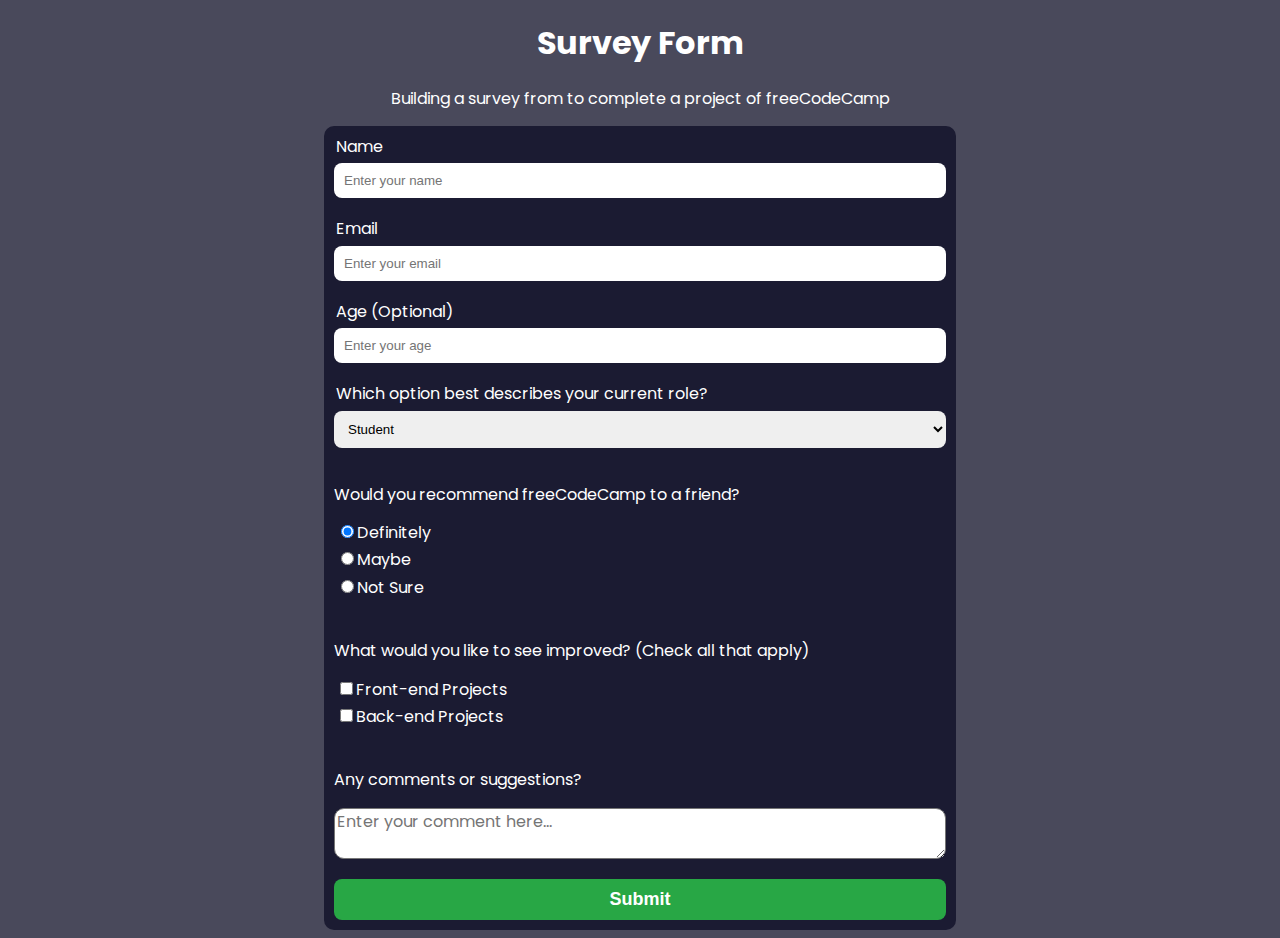
<file: Responsive Web Design/Build a Survey Form/index.html>
<!DOCTYPE html>
<html lang="en">
  <head>
    <meta charset="UTF-8" />
    <meta name="viewport" content="width=device-width, initial-scale=1.0" />
    <title>Build a Survey Form</title>
    <link rel="stylesheet" href="style.css" />
  </head>
  <body>
    <script src="https://cdn.freecodecamp.org/testable-projects-fcc/v1/bundle.js"></script>
    <header>
      <h1 id="title">Survey Form</h1>
      <p id="description">
        Building a survey from to complete a project of freeCodeCamp
      </p>
    </header>
    <main>
      <form action="#" id="survey-form">
        <div>
          <label for="name" id="name-label">Name</label>
          <input
            type="text"
            placeholder="Enter your name"
            name="name"
            id="name"
            required
          />
        </div>
        <div>
          <label for="email" id="email-label">Email</label>
          <input
            type="email"
            placeholder="Enter your email"
            name="email"
            id="email"
            required
          />
        </div>
        <div>
          <label for="age" id="number-label">Age (Optional)</label>
          <input
            type="number"
            min="18"
            max="40"
            placeholder="Enter your age"
            name="age"
            id="number"
          />
        </div>
        <div>
          <label for="dropdown" id="role-label"
            >Which option best describes your current role?</label
          >
          <select name="role" id="dropdown">
            <option value="student">Student</option>
            <option value="full-time-job">Full Time Job</option>
            <option value="full-time-learner">Full Time Learner</option>
            <option value="other">Other</option>
          </select>
        </div>
        <div>
          <p>Would you recommend freeCodeCamp to a friend?</p>
          <label for="definitely">
            <input
              id="definitely"
              type="radio"
              value="definitely"
              name="recommend"
              checked
            />Definitely</label
          >
          <label for="maybe">
            <input
              id="maybe"
              type="radio"
              value="maybe"
              name="recommend"
            />Maybe</label
          >
          <label for="not-sure">
            <input
              id="not-sure"
              type="radio"
              value="not-sure"
              name="recommend"
            />Not Sure</label
          >
        </div>
        <div>
          <p>
            What would you like to see improved?
            <span class="clue">(Check all that apply)</span>
          </p>

          <label for="front">
            <input
              name="prefer"
              value="front-end-projects"
              type="checkbox"
              id="front"
            />Front-end Projects</label
          >

          <label for="back">
            <input
              name="prefer"
              value="back-end-projects"
              type="checkbox"
              id="back"
            />Back-end Projects</label
          >
        </div>
        <div>
          <p>Any comments or suggestions?</p>
          <textarea
            id="comments"
            class="input-textarea"
            name="comment"
            placeholder="Enter your comment here..."
          ></textarea>
        </div>
        <div>
          <button type="submit" id="submit" class="submit-button">
            Submit
          </button>
        </div>
      </form>
    </main>
  </body>
</html>
</file>
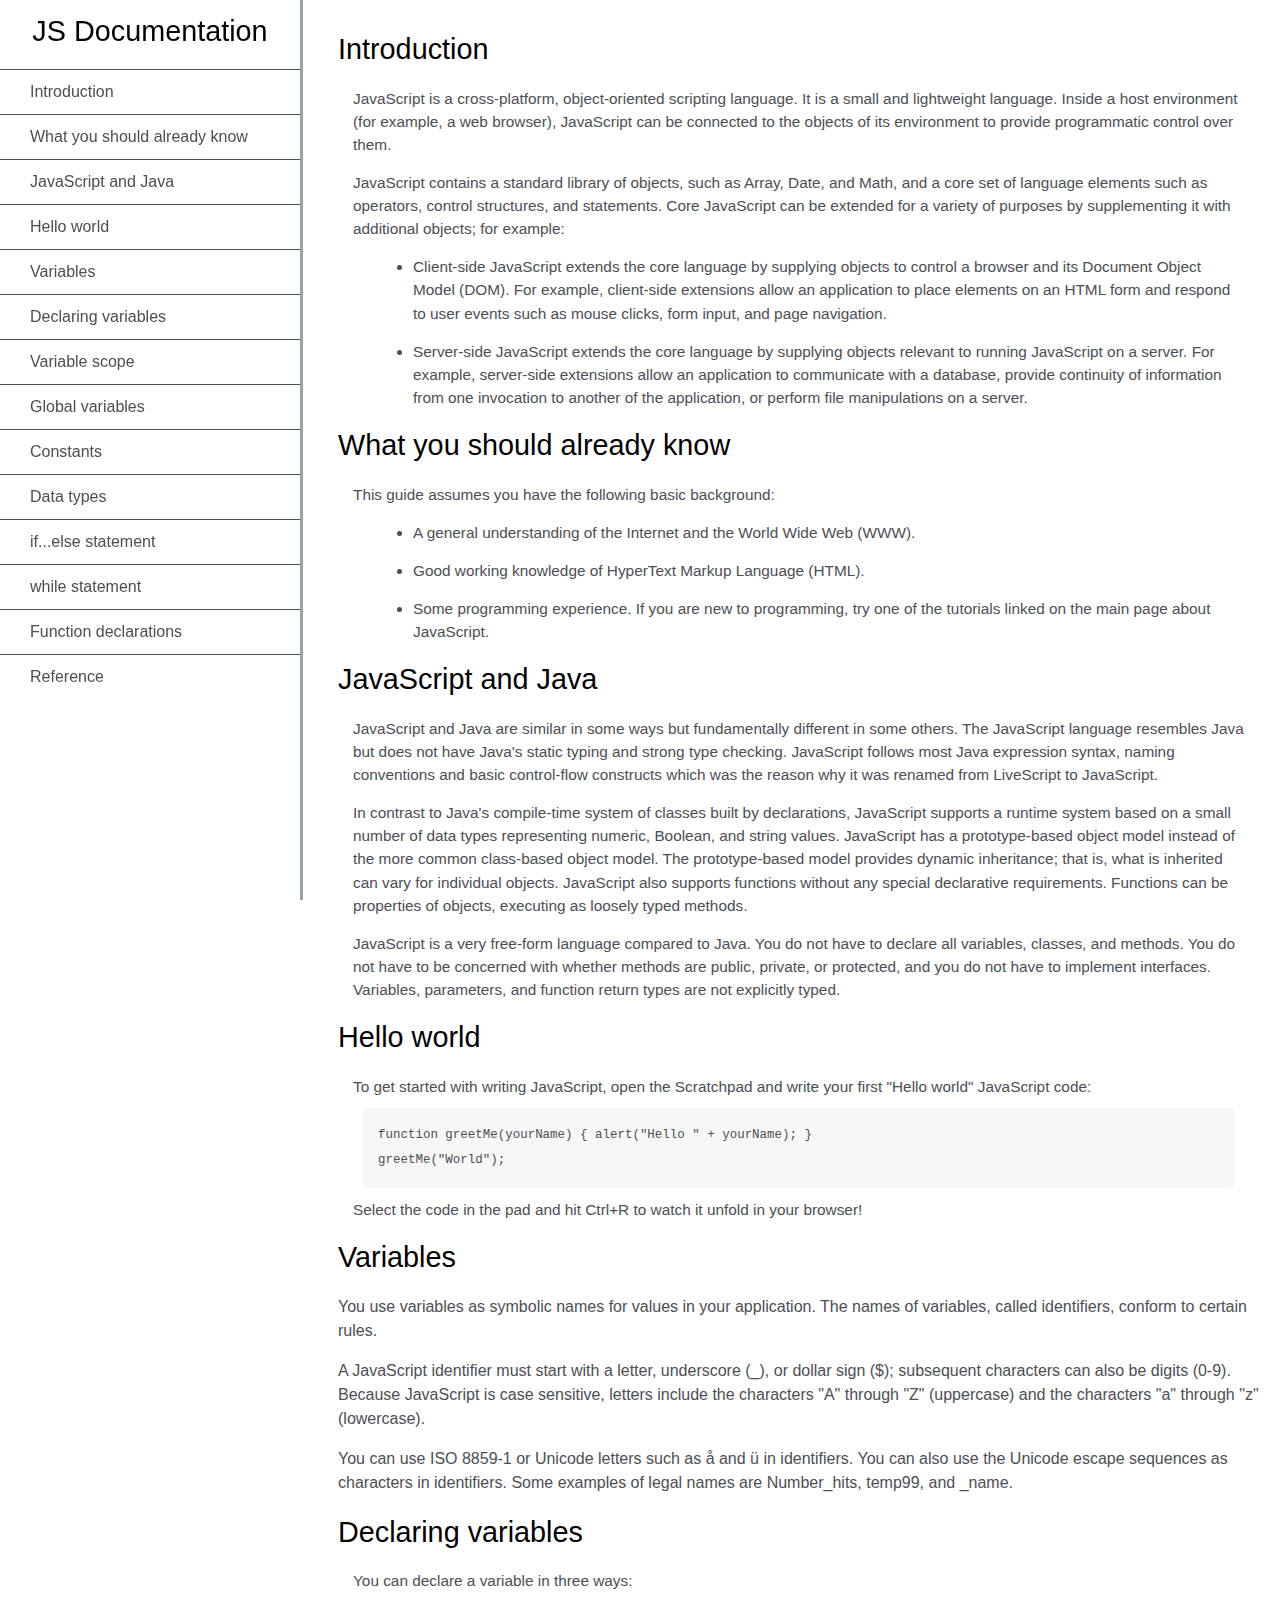
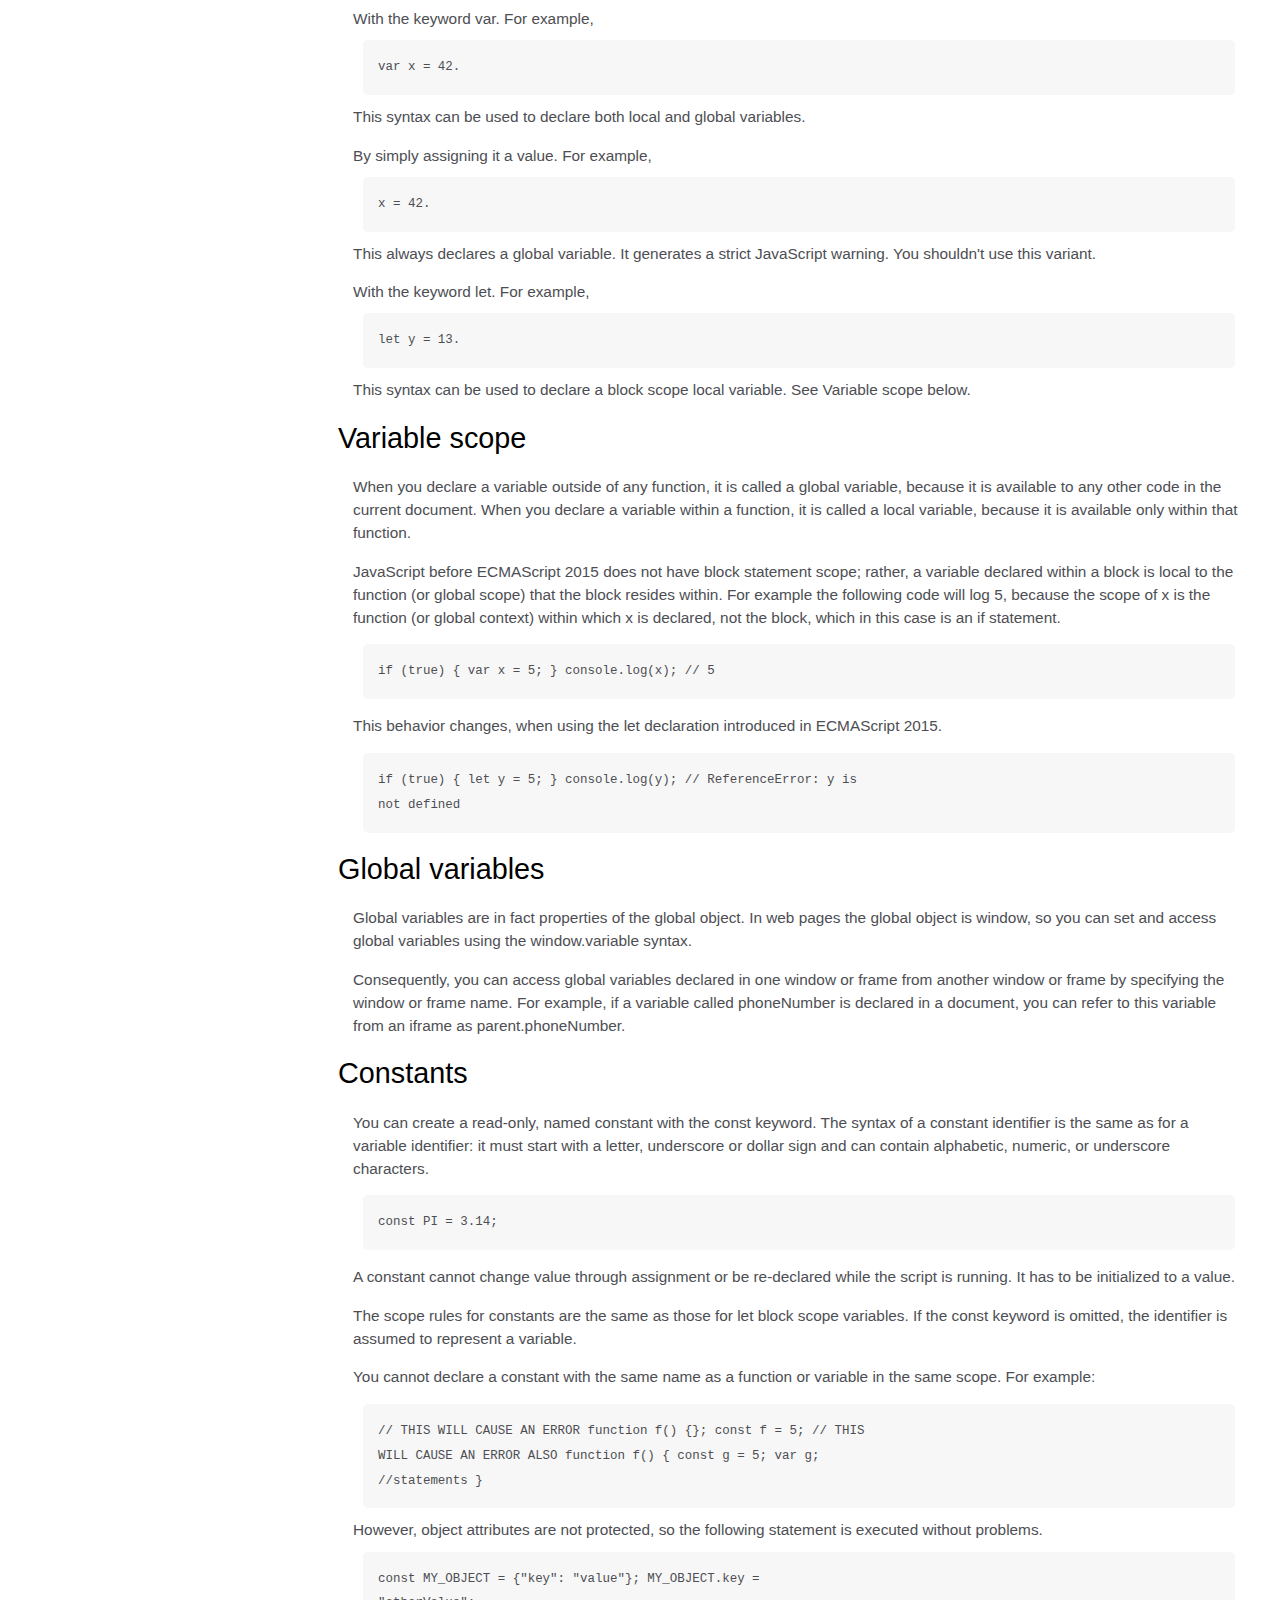
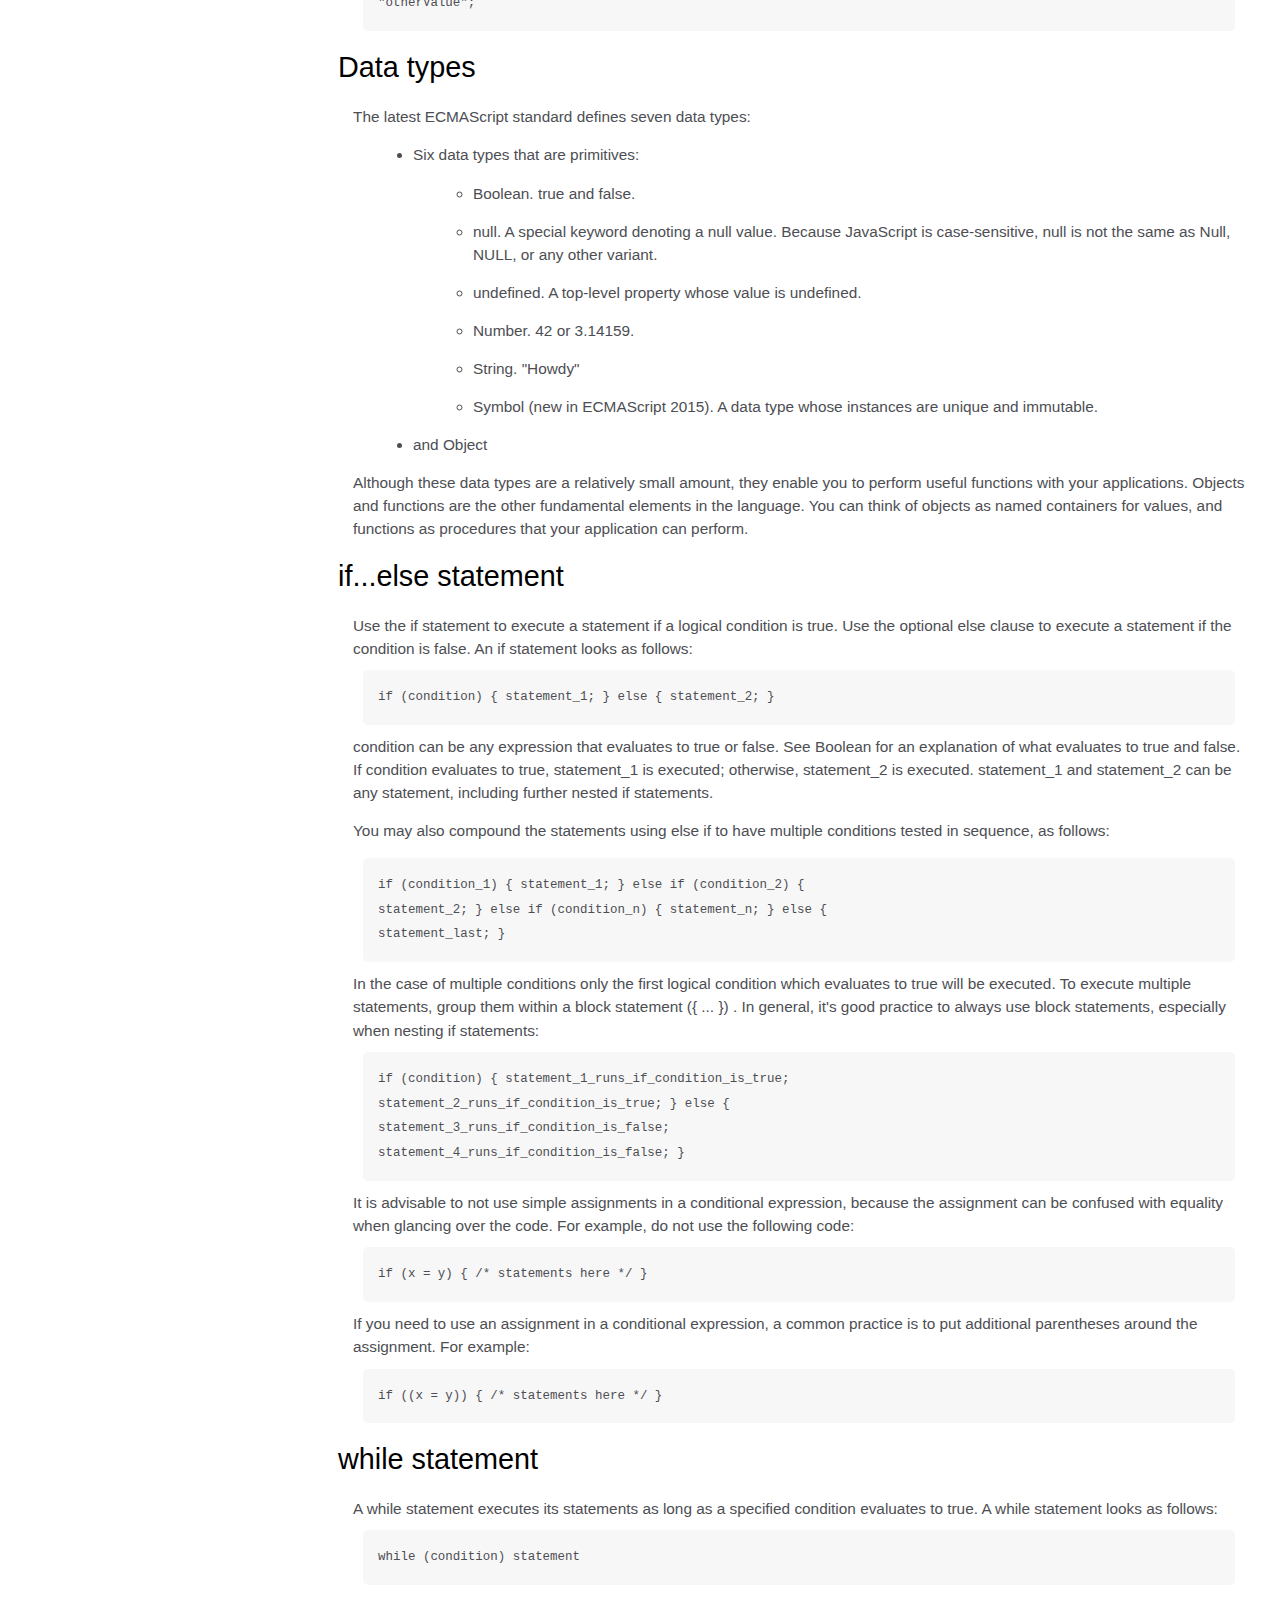
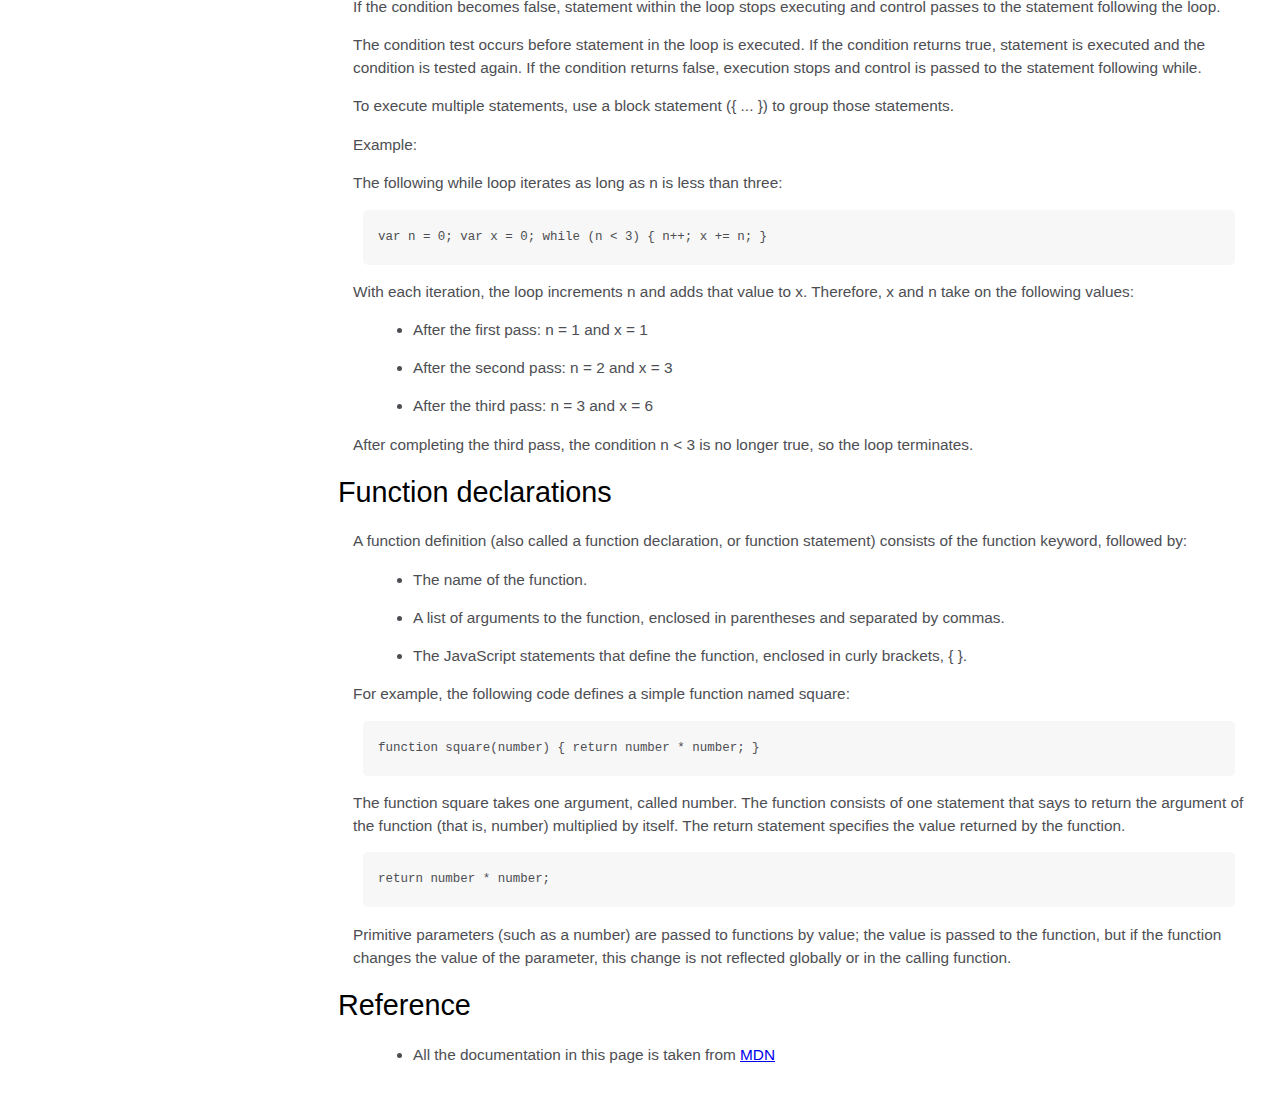
<file: Responsive Web Design/Build a Technical Documentation Page/index.html>
<!DOCTYPE html>
<html lang="en">
  <head>
    <meta charset="UTF-8" />
    <meta name="viewport" content="width=device-width, initial-scale=1.0" />
    <title>Build a Technical Documentation Page</title>
    <link rel="stylesheet" href="style.css" />
  </head>
  <body>
    <script src="https://cdn.freecodecamp.org/testable-projects-fcc/v1/bundle.js"></script>

    <nav id="navbar">
      <header>JS Documentation</header>
      <ul>
        <li><a class="nav-link" href="#Introduction">Introduction</a></li>
        <li>
          <a class="nav-link" href="#What_you_should_already_know"
            >What you should already know</a
          >
        </li>
        <li>
          <a class="nav-link" href="#JavaScript_and_Java"
            >JavaScript and Java</a
          >
        </li>
        <li><a class="nav-link" href="#Hello_world">Hello world</a></li>
        <li><a class="nav-link" href="#Variables">Variables</a></li>
        <li>
          <a class="nav-link" href="#Declaring_variables"
            >Declaring variables</a
          >
        </li>
        <li><a class="nav-link" href="#Variable_scope">Variable scope</a></li>
        <li>
          <a class="nav-link" href="#Global_variables">Global variables</a>
        </li>
        <li><a class="nav-link" href="#Constants">Constants</a></li>
        <li><a class="nav-link" href="#Data_types">Data types</a></li>
        <li>
          <a class="nav-link" href="#if...else_statement"
            >if...else statement</a
          >
        </li>
        <li><a class="nav-link" href="#while_statement">while statement</a></li>
        <li>
          <a class="nav-link" href="#Function_declarations"
            >Function declarations</a
          >
        </li>
        <li><a class="nav-link" href="#Reference">Reference</a></li>
      </ul>
    </nav>
    <main id="main-doc">
      <section class="main-section" id="Introduction">
        <header>Introduction</header>
        <article>
          <p>
            JavaScript is a cross-platform, object-oriented scripting language.
            It is a small and lightweight language. Inside a host environment
            (for example, a web browser), JavaScript can be connected to the
            objects of its environment to provide programmatic control over
            them.
          </p>

          <p>
            JavaScript contains a standard library of objects, such as Array,
            Date, and Math, and a core set of language elements such as
            operators, control structures, and statements. Core JavaScript can
            be extended for a variety of purposes by supplementing it with
            additional objects; for example:
          </p>
          <ul>
            <li>
              Client-side JavaScript extends the core language by supplying
              objects to control a browser and its Document Object Model (DOM).
              For example, client-side extensions allow an application to place
              elements on an HTML form and respond to user events such as mouse
              clicks, form input, and page navigation.
            </li>
            <li>
              Server-side JavaScript extends the core language by supplying
              objects relevant to running JavaScript on a server. For example,
              server-side extensions allow an application to communicate with a
              database, provide continuity of information from one invocation to
              another of the application, or perform file manipulations on a
              server.
            </li>
          </ul>
        </article>
      </section>
      <section class="main-section" id="What_you_should_already_know">
        <header>What you should already know</header>
        <article>
          <p>This guide assumes you have the following basic background:</p>

          <ul>
            <li>
              A general understanding of the Internet and the World Wide Web
              (WWW).
            </li>
            <li>Good working knowledge of HyperText Markup Language (HTML).</li>
            <li>
              Some programming experience. If you are new to programming, try
              one of the tutorials linked on the main page about JavaScript.
            </li>
          </ul>
        </article>
      </section>
      <section class="main-section" id="JavaScript_and_Java">
        <header>JavaScript and Java</header>
        <article>
          <p>
            JavaScript and Java are similar in some ways but fundamentally
            different in some others. The JavaScript language resembles Java but
            does not have Java's static typing and strong type checking.
            JavaScript follows most Java expression syntax, naming conventions
            and basic control-flow constructs which was the reason why it was
            renamed from LiveScript to JavaScript.
          </p>

          <p>
            In contrast to Java's compile-time system of classes built by
            declarations, JavaScript supports a runtime system based on a small
            number of data types representing numeric, Boolean, and string
            values. JavaScript has a prototype-based object model instead of the
            more common class-based object model. The prototype-based model
            provides dynamic inheritance; that is, what is inherited can vary
            for individual objects. JavaScript also supports functions without
            any special declarative requirements. Functions can be properties of
            objects, executing as loosely typed methods.
          </p>
          <p>
            JavaScript is a very free-form language compared to Java. You do not
            have to declare all variables, classes, and methods. You do not have
            to be concerned with whether methods are public, private, or
            protected, and you do not have to implement interfaces. Variables,
            parameters, and function return types are not explicitly typed.
          </p>
        </article>
      </section>
      <section class="main-section" id="Hello_world">
        <header>Hello world</header>
        <article>
          To get started with writing JavaScript, open the Scratchpad and write
          your first "Hello world" JavaScript code:
          <code
            >function greetMe(yourName) { alert("Hello " + yourName); }
            greetMe("World");
          </code>

          Select the code in the pad and hit Ctrl+R to watch it unfold in your
          browser!
        </article>
      </section>
      <section class="main-section" id="Variables">
        <header>Variables</header>
        <p>
          You use variables as symbolic names for values in your application.
          The names of variables, called identifiers, conform to certain rules.
        </p>
        <p>
          A JavaScript identifier must start with a letter, underscore (_), or
          dollar sign ($); subsequent characters can also be digits (0-9).
          Because JavaScript is case sensitive, letters include the characters
          "A" through "Z" (uppercase) and the characters "a" through "z"
          (lowercase).
        </p>
        <p>
          You can use ISO 8859-1 or Unicode letters such as å and ü in
          identifiers. You can also use the Unicode escape sequences as
          characters in identifiers. Some examples of legal names are
          Number_hits, temp99, and _name.
        </p>
      </section>
      <section class="main-section" id="Declaring_variables">
        <header>Declaring variables</header>
        <article>
          You can declare a variable in three ways:
          <p>
            With the keyword var. For example, <code>var x = 42.</code> This
            syntax can be used to declare both local and global variables.
          </p>
          <p>
            By simply assigning it a value. For example,
            <code>x = 42.</code> This always declares a global variable. It
            generates a strict JavaScript warning. You shouldn't use this
            variant.
          </p>
          <p>
            With the keyword let. For example,<code> let y = 13.</code> This
            syntax can be used to declare a block scope local variable. See
            Variable scope below.
          </p>
        </article>
      </section>
      <section class="main-section" id="Variable_scope">
        <header>Variable scope</header>
        <article>
          <p>
            When you declare a variable outside of any function, it is called a
            global variable, because it is available to any other code in the
            current document. When you declare a variable within a function, it
            is called a local variable, because it is available only within that
            function.
          </p>

          <p>
            JavaScript before ECMAScript 2015 does not have block statement
            scope; rather, a variable declared within a block is local to the
            function (or global scope) that the block resides within. For
            example the following code will log 5, because the scope of x is the
            function (or global context) within which x is declared, not the
            block, which in this case is an if statement.
          </p>
          <code>if (true) { var x = 5; } console.log(x); // 5</code>
          <p>
            This behavior changes, when using the let declaration introduced in
            ECMAScript 2015.
          </p>

          <code
            >if (true) { let y = 5; } console.log(y); // ReferenceError: y is
            not defined</code
          >
        </article>
      </section>
      <section class="main-section" id="Global_variables">
        <header>Global variables</header>
        <article>
          <p>
            Global variables are in fact properties of the global object. In web
            pages the global object is window, so you can set and access global
            variables using the window.variable syntax.
          </p>

          <p>
            Consequently, you can access global variables declared in one window
            or frame from another window or frame by specifying the window or
            frame name. For example, if a variable called phoneNumber is
            declared in a document, you can refer to this variable from an
            iframe as parent.phoneNumber.
          </p>
        </article>
      </section>
      <section class="main-section" id="Constants">
        <header>Constants</header>
        <article>
          <p>
            You can create a read-only, named constant with the const keyword.
            The syntax of a constant identifier is the same as for a variable
            identifier: it must start with a letter, underscore or dollar sign
            and can contain alphabetic, numeric, or underscore characters.
          </p>

          <code>const PI = 3.14;</code>
          <p>
            A constant cannot change value through assignment or be re-declared
            while the script is running. It has to be initialized to a value.
          </p>

          <p>
            The scope rules for constants are the same as those for let block
            scope variables. If the const keyword is omitted, the identifier is
            assumed to represent a variable.
          </p>

          <p>
            You cannot declare a constant with the same name as a function or
            variable in the same scope. For example:
          </p>

          <code
            >// THIS WILL CAUSE AN ERROR function f() {}; const f = 5; // THIS
            WILL CAUSE AN ERROR ALSO function f() { const g = 5; var g;
            //statements }</code
          >
          However, object attributes are not protected, so the following
          statement is executed without problems.
          <code
            >const MY_OBJECT = {"key": "value"}; MY_OBJECT.key =
            "otherValue";</code
          >
        </article>
      </section>
      <section class="main-section" id="Data_types">
        <header>Data types</header>
        <article>
          <p>The latest ECMAScript standard defines seven data types:</p>
          <ul>
            <li>
              <p>Six data types that are primitives:</p>
              <ul>
                <li>Boolean. true and false.</li>
                <li>
                  null. A special keyword denoting a null value. Because
                  JavaScript is case-sensitive, null is not the same as Null,
                  NULL, or any other variant.
                </li>
                <li>
                  undefined. A top-level property whose value is undefined.
                </li>
                <li>Number. 42 or 3.14159.</li>
                <li>String. "Howdy"</li>
                <li>
                  Symbol (new in ECMAScript 2015). A data type whose instances
                  are unique and immutable.
                </li>
              </ul>
            </li>

            <li>and Object</li>
          </ul>
          Although these data types are a relatively small amount, they enable
          you to perform useful functions with your applications. Objects and
          functions are the other fundamental elements in the language. You can
          think of objects as named containers for values, and functions as
          procedures that your application can perform.
        </article>
      </section>
      <section class="main-section" id="if...else_statement">
        <header>if...else statement</header>
        <article>
          Use the if statement to execute a statement if a logical condition is
          true. Use the optional else clause to execute a statement if the
          condition is false. An if statement looks as follows:

          <code>if (condition) { statement_1; } else { statement_2; }</code>
          condition can be any expression that evaluates to true or false. See
          Boolean for an explanation of what evaluates to true and false. If
          condition evaluates to true, statement_1 is executed; otherwise,
          statement_2 is executed. statement_1 and statement_2 can be any
          statement, including further nested if statements.
          <p>
            You may also compound the statements using else if to have multiple
            conditions tested in sequence, as follows:
          </p>
          <code
            >if (condition_1) { statement_1; } else if (condition_2) {
            statement_2; } else if (condition_n) { statement_n; } else {
            statement_last; }
          </code>
          In the case of multiple conditions only the first logical condition
          which evaluates to true will be executed. To execute multiple
          statements, group them within a block statement ({ ... }) . In
          general, it's good practice to always use block statements, especially
          when nesting if statements:

          <code
            >if (condition) { statement_1_runs_if_condition_is_true;
            statement_2_runs_if_condition_is_true; } else {
            statement_3_runs_if_condition_is_false;
            statement_4_runs_if_condition_is_false; }</code
          >
          It is advisable to not use simple assignments in a conditional
          expression, because the assignment can be confused with equality when
          glancing over the code. For example, do not use the following code:
          <code>if (x = y) { /* statements here */ }</code> If you need to use
          an assignment in a conditional expression, a common practice is to put
          additional parentheses around the assignment. For example:

          <code>if ((x = y)) { /* statements here */ }</code>
        </article>
      </section>
      <section class="main-section" id="while_statement">
        <header>while statement</header>
        <article>
          A while statement executes its statements as long as a specified
          condition evaluates to true. A while statement looks as follows:

          <code>while (condition) statement</code> If the condition becomes
          false, statement within the loop stops executing and control passes to
          the statement following the loop.

          <p>
            The condition test occurs before statement in the loop is executed.
            If the condition returns true, statement is executed and the
            condition is tested again. If the condition returns false, execution
            stops and control is passed to the statement following while.
          </p>

          <p>
            To execute multiple statements, use a block statement ({ ... }) to
            group those statements.
          </p>

          Example:

          <p>
            The following while loop iterates as long as n is less than three:
          </p>

          <code>var n = 0; var x = 0; while (n &lt; 3) { n++; x += n; }</code>
          <p>
            With each iteration, the loop increments n and adds that value to x.
            Therefore, x and n take on the following values:
          </p>

          <ul>
            <li>After the first pass: n = 1 and x = 1</li>
            <li>After the second pass: n = 2 and x = 3</li>
            <li>After the third pass: n = 3 and x = 6</li>
          </ul>
          <p>
            After completing the third pass, the condition n &lt; 3 is no longer
            true, so the loop terminates.
          </p>
        </article>
      </section>
      <section class="main-section" id="Function_declarations">
        <header>Function declarations</header>
        <article>
          A function definition (also called a function declaration, or function
          statement) consists of the function keyword, followed by:

          <ul>
            <li>The name of the function.</li>
            <li>
              A list of arguments to the function, enclosed in parentheses and
              separated by commas.
            </li>
            <li>
              The JavaScript statements that define the function, enclosed in
              curly brackets, { }.
            </li>
          </ul>
          <p>
            For example, the following code defines a simple function named
            square:
          </p>

          <code>function square(number) { return number * number; }</code>
          <p>
            The function square takes one argument, called number. The function
            consists of one statement that says to return the argument of the
            function (that is, number) multiplied by itself. The return
            statement specifies the value returned by the function.
          </p>
          <code>return number * number;</code>
          <p>
            Primitive parameters (such as a number) are passed to functions by
            value; the value is passed to the function, but if the function
            changes the value of the parameter, this change is not reflected
            globally or in the calling function.
          </p>
        </article>
      </section>
      <section class="main-section" id="Reference">
        <header>Reference</header>
        <article>
          <ul>
            <li>
              All the documentation in this page is taken from
              <a
                href="https://developer.mozilla.org/en-US/docs/Web/JavaScript/Guide"
                target="_blank"
                >MDN</a
              >
            </li>
          </ul>
        </article>
      </section>
    </main>
  </body>
</html>
</file>
<file: Responsive Web Design/Build a Survey Form/style.css>
@import url("https://fonts.googleapis.com/css?family=Poppins:200i,400&display=swap");

body {
  font-family: "Poppins", sans-serif;
  font-size: 1rem;
  font-weight: 400;
  line-height: 1.4;
  color: white;
  background: rgba(27, 27, 50, 0.8);
}

header {
  text-align: center;
}

form {
  display: flex;
  flex-direction: column;
  background: #1b1b32;
  flex-wrap: wrap;
  border-radius: 10px;
  width: 50%;
  margin: auto;
}

form div {
  display: flex;
  flex-direction: column;
  margin: 10px;
}

input,
select,
button {
  padding: 10px;
  border-radius: 8px;
  border: none;
}

button {
  background: #28a745;
  color: white;
  font-weight: bold;
  font-size: large;
  transition: box-shadow 0.15s ease-in-out;
}

textarea {
  font-family: "Poppins", sans-serif;
  font-size: 1rem;
  font-weight: 400;
  line-height: 1.4;
  border-radius: 10px;
}

label {
  margin-left: 2px;
  margin-bottom: 5px;
}

input,
select,
textarea {
  transition: border-color 0.15s ease-in-out, box-shadow 0.15s ease-in-out;
}

input:focus,
select:focus,
textarea:focus {
  border-color: #80bdff;
  outline: 0;
  box-shadow: 0 0 0 0.2rem hsla(175, 100%, 50%, 0.966);
}

button:hover {
  box-shadow: 0 0 0 0.2rem hsla(175, 100%, 50%, 0.966);
}

@media (max-width: 700px) {
  input,
  select,
  button,
  textarea {
    width: 80px;
  }
}
</file>
<file: Responsive Web Design/Build a Technical Documentation Page/style.css>
html,
body {
  min-width: 290px;
  color: #4d4e53;
  background-color: #ffffff;
  font-family: "Open Sans", Arial, sans-serif;
  line-height: 1.5;
}

#navbar {
  position: fixed;
  min-width: 290px;
  top: 0px;
  left: 0px;
  width: 300px;
  height: 100%;
  border-right: solid;
  border-color: rgba(0, 22, 22, 0.4);
}

header {
  color: black;
  margin: 10px;
  text-align: center;
  font-size: 1.8em;
  font-weight: thin;
}

#main-doc header {
  text-align: left;
  margin: 0px;
}

#navbar ul {
  height: 88%;
  padding: 0;
  overflow-y: auto;
  overflow-x: hidden;
}

#navbar li {
  color: #4d4e53;
  border-top: 1px solid;
  list-style: none;
  position: relative;
  width: 100%;
}

#navbar a {
  display: block;
  padding: 10px 30px;
  color: #4d4e53;
  text-decoration: none;
  cursor: pointer;
}

#main-doc {
  position: absolute;
  margin-left: 310px;
  padding: 20px;
  margin-bottom: 110px;
}

section article {
  color: #4d4e53;
  margin: 15px;
  font-size: 0.96em;
}

section li {
  margin: 15px 0px 0px 20px;
}

code {
  display: block;
  text-align: left;
  white-space: pre-line;
  position: relative;
  word-break: normal;
  word-wrap: normal;
  line-height: 2;
  background-color: #f7f7f7;
  padding: 15px;
  margin: 10px;
  border-radius: 5px;
}

@media only screen and (max-width: 815px) {
  #navbar ul {
    border: 1px solid;
    height: 207px;
  }

  #navbar {
    background-color: white;
    position: absolute;
    top: 0;
    padding: 0;
    margin: 0;
    width: 100%;
    max-height: 275px;
    border: none;
    z-index: 1;
    border-bottom: 2px solid;
  }

  #main-doc {
    position: relative;
    margin-left: 0px;
    margin-top: 270px;
  }
}

@media only screen and (max-width: 400px) {
  #main-doc {
    margin-left: -10px;
  }

  code {
    margin-left: -20px;
    width: 100%;
    padding: 15px;
    padding-left: 10px;
    padding-right: 45px;
    min-width: 233px;
  }
}
</file>
